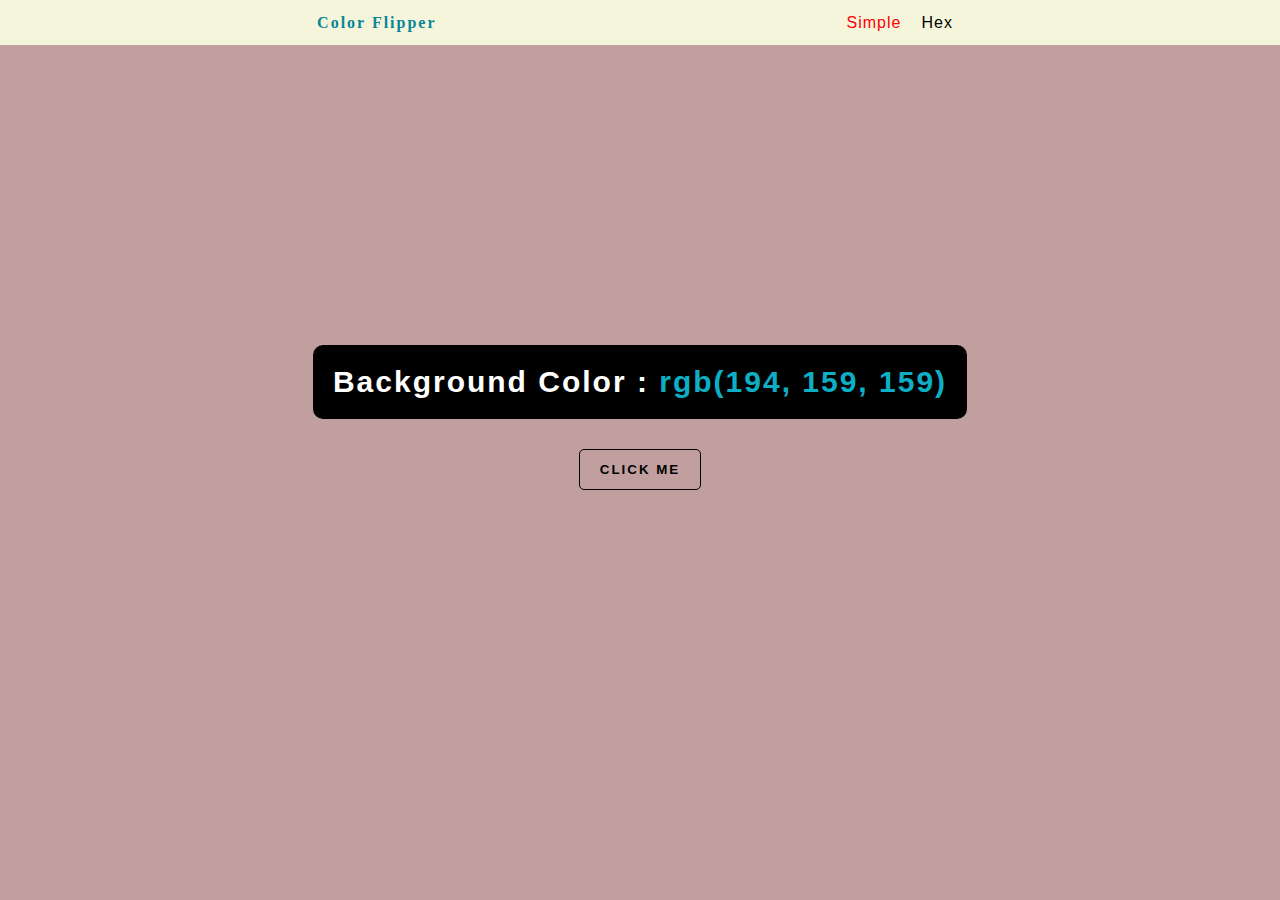
<file: ColorFlipper/index.html>
<!DOCTYPE html>
<html lang="en">
    <head>
        <meta charset="UTF-8" />
        <meta name="viewport" content="width=device-width, initial-scale=1.0" />
        <title>Color Flipper</title>
        <link rel="stylesheet" href="style.css" />
    </head>
    <body>
        <nav>
            <h4>Color Flipper</h4>
            <button id="simple">Simple</button>
            <button id="hex">Hex</>
        </nav>

        <div class="container">
            <h2>Background Color : <span>Value</span></h2>
            <button id="clickMe">CLICK ME</button>
        </div>

        <script src="app.js"></script>
    </body>
</html>
</file>
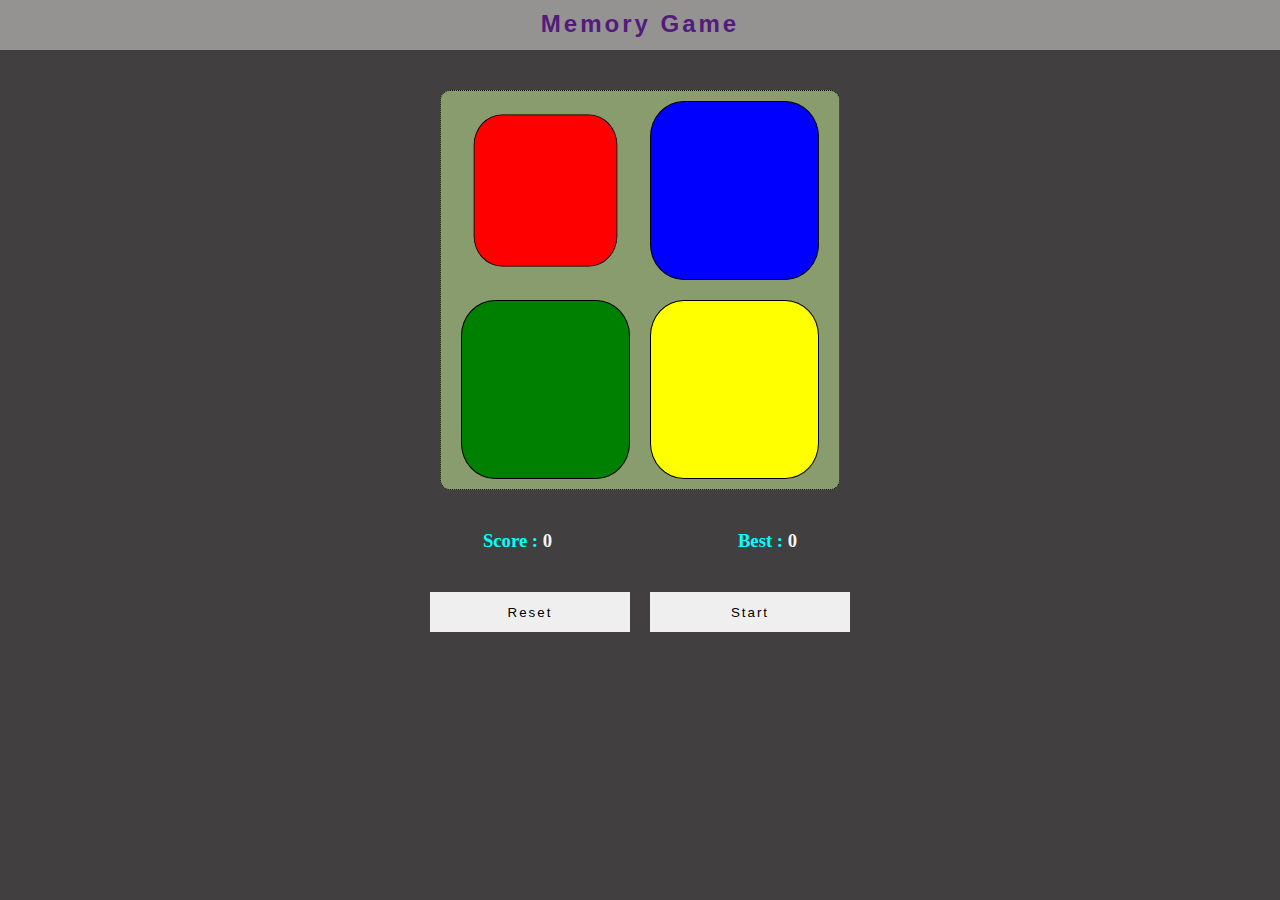
<file: MemoryGame/index.html>
<!DOCTYPE html>
<html lang="en">
    <head>
        <meta charset="UTF-8" />
        <meta name="viewport" content="width=device-width, initial-scale=1.0" />
        <title>Memory Game</title>
        <link rel="stylesheet" href="style.css" />
    </head>
    <body>
        <nav>
            <h2>Memory Game</h2>
        </nav>
        <div class="container">
            <div class="row">
                <div class="box" id="red"></div>
                <div class="box" id="blue"></div>
            </div>
            <div class="row">
                <div class="box" id="green"></div>
                <div class="box" id="yellow"></div>
            </div>
        </div>
        <div class="scoreContainer">
            <div class="scores">
                <h3 id="score">Score : <span id="scoreSpan">0</span></h3>
                <h3 id="best-score">
                    Best : <span id="bestScoreSpan">0</span>
                </h3>
            </div>
            <div class="actions">
                <div class="actionButtons">
                    <button id="reset">Reset</button>
                    <button id="start">Start</button>
                </div>
                <p id="message"></p>
                <!-- You loose, Game ends -->
            </div>
        </div>
        <script src="app.js"></script>
    </body>
</html>
</file>
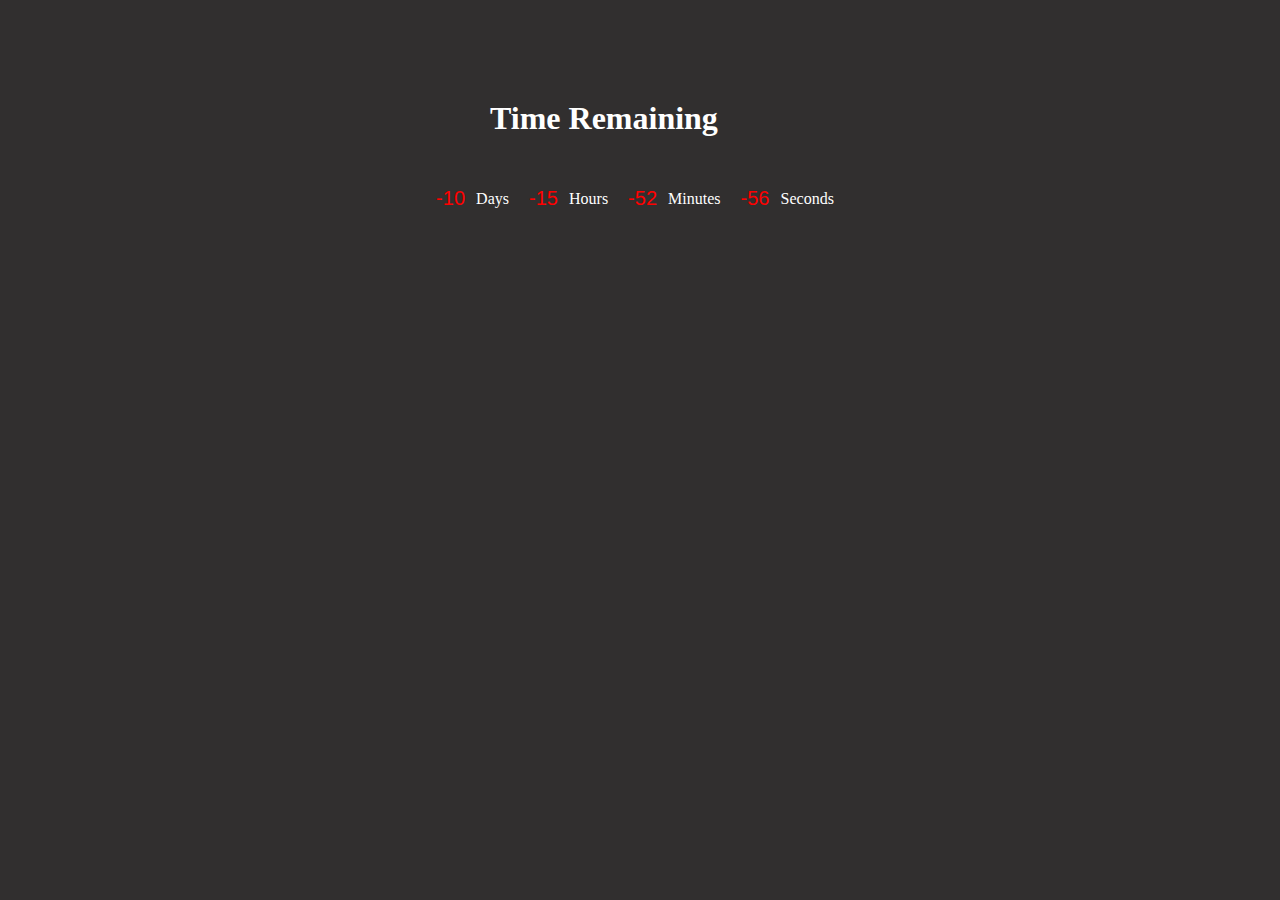
<file: TimerProject/index.html>
<!DOCTYPE html>
<html lang="en">
    <head>
        <meta charset="UTF-8" />
        <meta name="viewport" content="width=device-width, initial-scale=1.0" />
        <title>Time Remaining</title>
        <link rel="stylesheet" href="style.css" />
    </head>
    <body>
        <div class="container">
            <h1>Time Remaining</h1>
            <div class="timerContainer">
                <div class="day row">
                    <input type="text" name="" id="day" readonly />
                    <label for="day">Days</label>
                </div>
                <div class="hour row">
                    <input type="text" name="" id="hour" readonly />
                    <label for="day">Hours</label>
                </div>
                <div class="minute row">
                    <input type="text" name="" id="minute" readonly />
                    <label for="day">Minutes</label>
                </div>
                <div class="second row">
                    <input type="text" name="" id="second" readonly />
                    <label for="day">Seconds</label>
                </div>
            </div>
        </div>
        <script src="app.js"></script>
    </body>
</html>
</file>
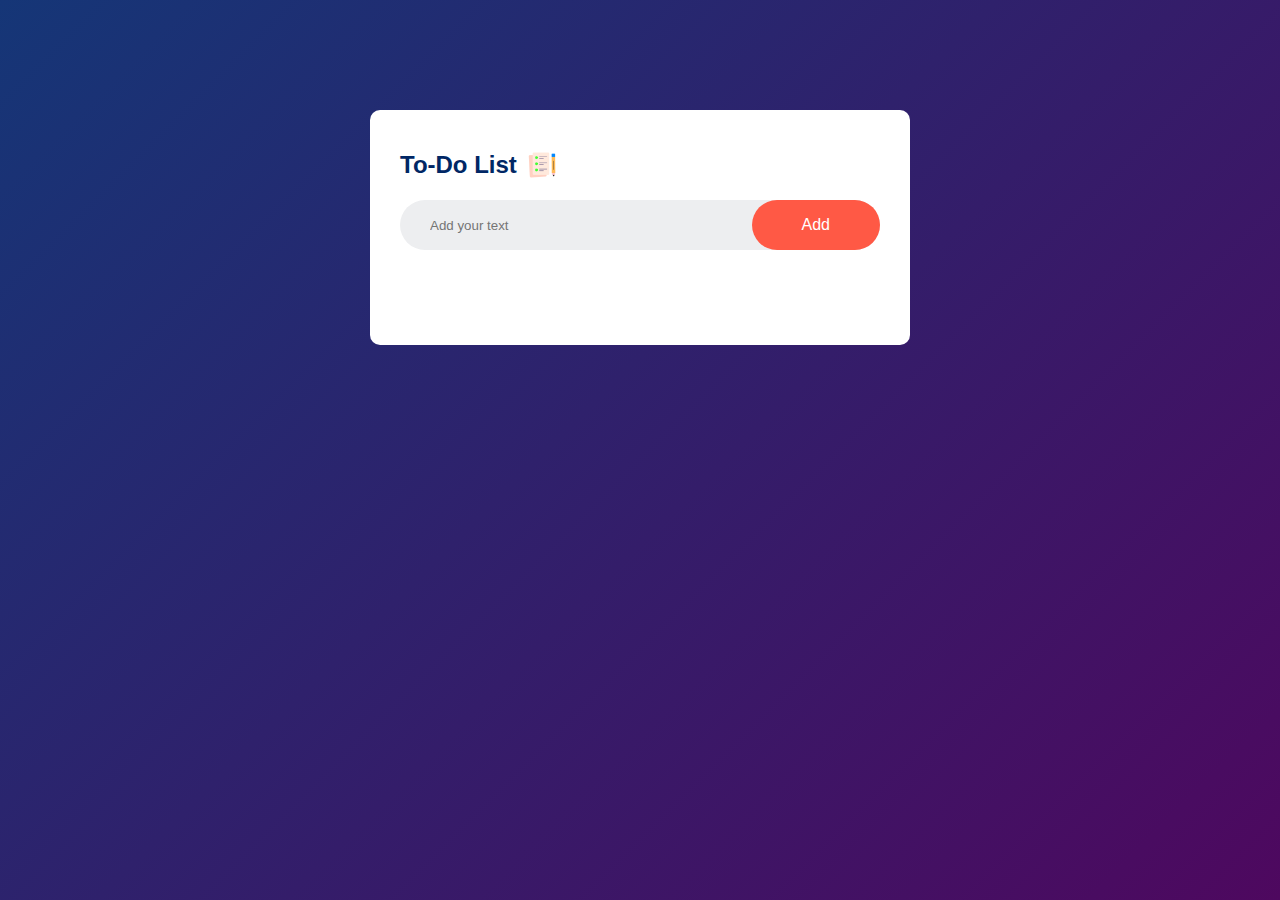
<file: TodoApp/index.html>
<!DOCTYPE html>
<html lang="en">
<head>
    <meta charset="UTF-8">
    <meta name="viewport" content="width=device-width, initial-scale=1.0">
    <title>Todo App</title>
    <link rel="stylesheet" href="style.css">
</head>
<body>
    <div class="container">
        <div class="todo-app">
            <h2>To-Do List<img src="images/icon.png" alt="Icon"></h2>
            <div class="row">
                <input type="text" id="input-box" placeholder="Add your text">
                <button>Add</button>
            </div>
            <ul id="list-container">
                <!-- <li class="checked">task1</li>
                <li>task2</li>
                <li>task3</li> -->
            </ul>
        </div>
    </div>


    <script src="app.js"></script>
</body>
</html>
</file>
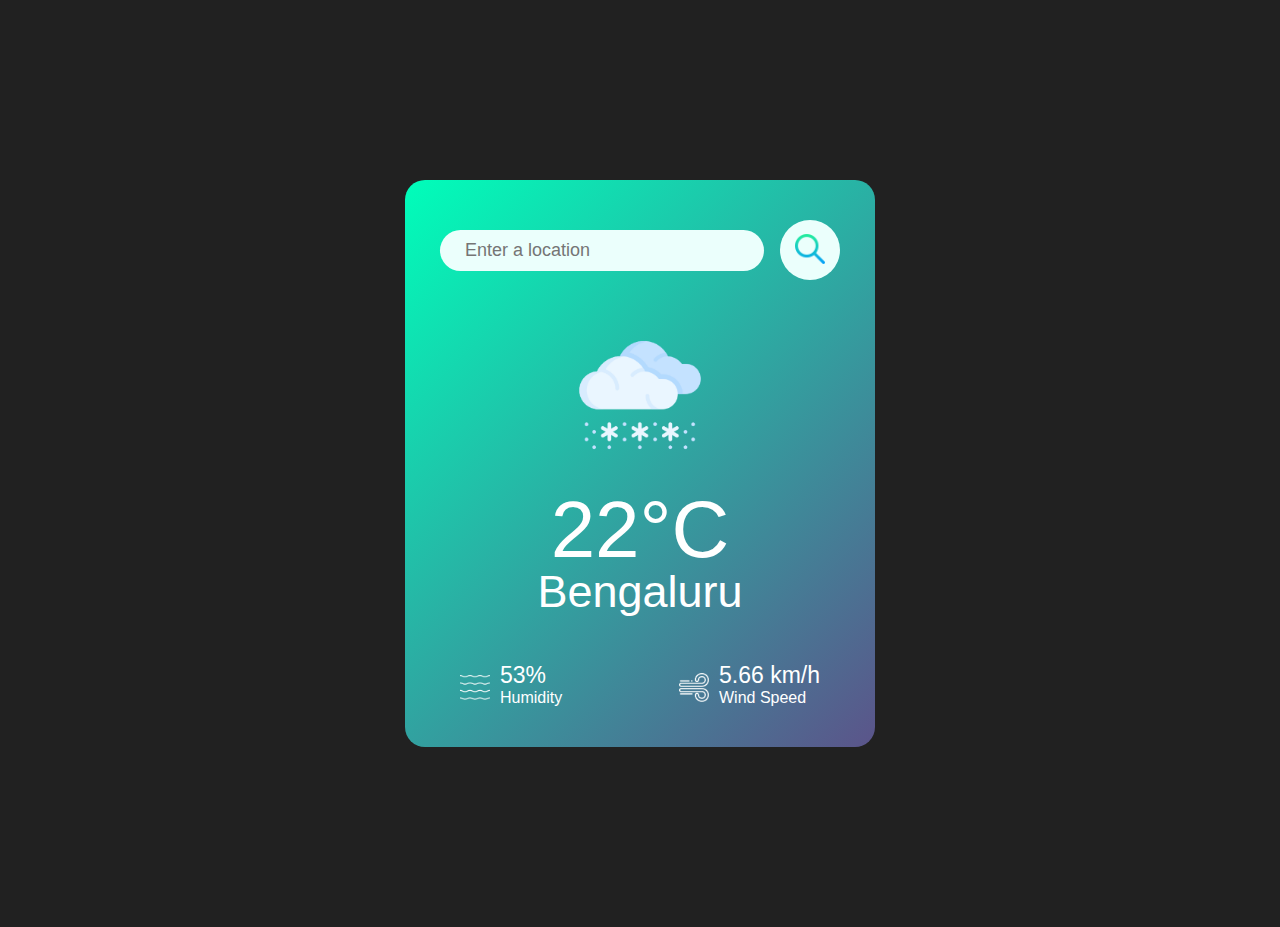
<file: WeatherApp/index.html>
<!DOCTYPE html>
<html lang="en">
    <head>
        <meta charset="UTF-8" />
        <meta name="viewport" content="width=device-width, initial-scale=1.0" />
        <title>Weather Forecast</title>
        <link rel="stylesheet" href="style.css" />
    </head>
    <body>
        <div class="container">
            <div class="formBox">
                <input
                    type="text"
                    class="inputLocation"
                    placeholder="Enter a location" />
                <button class="searchButton"><img src="resources/images/search.png" alt="Search" id="search"></button>
            </div>
            <div class="weather">
                <img src="./resources/images/snow.png" alt="WeatherStyle"  class="weatherImage"/>
                <h1><span class="temperature">22</span>°C</h1>
                <h2 class="city">Bengaluru</h2>
                <div class="weather-parameter">
                    <div class="col">
                        <img src="resources/images/humidity.png" alt="img1" />
                        <div >
                            <p class="humidity">53%</p>
                            <p>Humidity</p>
                        </div>
                    </div>
                    <div class="col">
                        <img src="resources/images/wind.png" alt="img2" />
                        <div >
                            <p class="wind-speed"> <span id="wind-speed"> 5.66</span> km/h</p>
                            <p>Wind Speed</p>
                        </div>
                    </div>
                </div>
            </div>
        </div>
        <script src="app.js">

        </script>
    </body>
</html>
</file>
<file: ColorFlipper/style.css>
* {
    margin: 0;
    padding: 0;
    box-sizing: border-box;
}

html,
body {
    height: 100%;
    width: 100%;
    background-color: red;
    
}

nav {
    width: 100%;
    height: 5vh;
    display: flex;
    justify-content: center;
    align-items: center;
    color: Black;
    background-color: beige;
}

h4 {
    margin-right: 400px;
    color: rgb(9, 134, 150);
    letter-spacing: 2px;
    font: 16px;
}

#hex, #simple {
    margin: 0px 10px;
    color: black;
    outline: none;
    border: none;
    font-size: 16px;
    cursor: pointer;
    background-color: inherit;
    letter-spacing: 1px;
    
}

.container {
    width: 800px;
    margin: 0 auto;
    display: flex;
    flex-direction: column;
    justify-content: space-between;
    align-items: center;
    margin-top: 300px;
    font: 20px sans-serif;
}

h2 {
    margin-bottom: 20px;
    background-color: black;
    color: white;
    padding: 20px;
    border-radius: 10px;
    letter-spacing: 2px;
}
span {
    color: rgb(13, 175, 197);
}

#clickMe {
    margin-top: 10px;
    padding: 12px 20px;
    font: 16px;
    letter-spacing: 2px;
    font-weight: 600;
    border-radius: 5px;
    border: 1px solid black;
    cursor: pointer;
    background-color: inherit;
}

#clickMe:hover {
    background-color: black;
    color: white;
}
</file>
<file: MemoryGame/style.css>
* {
    margin: 0;
    padding: 0;
    box-sizing: border-box;
}

html,
body {
    height: 100%;
    width: 100%;
    background-color: rgb(65, 63, 63);
}

.container {
    width: 400px;
    height: 400px;
    background-color: rgb(137, 156, 109);
    border: 1px dotted black;
    border-radius: 10px;
    margin: 40px auto;
    display: flex;
    flex-direction: column;
    /* transition: all 3s ease-in-out; */
}

nav{
    background-color: rgb(149, 146, 146);
    height: 50px;
    text-align: center;
    color: rgb(81, 28, 122);
    font: 700 16px sans-serif;
    padding-top: 10px;
    letter-spacing: 3px;
    transition: all 2s ease-in-out;
}

.box {
    /* padding: 0px 20px; */
    margin: 0 10px;
    border: 1px solid black;
    width: 50%;
    height: 100%;
    border-radius: 20%;
}

.row {
    display: flex;
    justify-content: center;
    width: 100%;
    height: 100%;
    padding: 10px;
    /* justify-content: space-between; */
}

#red {
    background-color: red;
}
#blue {
    background-color: blue;
}

#green {
    background-color: green;
}
#yellow {
    background-color: yellow;
}

.animate-box{
    scale: 0.85;
    transition: all 0.5s ease-in-out;
}

.scoreContainer {
    width: 500px;
    margin: 0 auto;
}

.scores {
    display: flex;
    justify-content: space-around;
    align-items: center;
}

.actions {
    margin: 30px;
    display: flex;
    flex-direction: column ;
    justify-content: center;
    align-items: center;
}

h3 {
    color: aqua;
}

span {
    color: whitesmoke;
}

.actionButtons{
    width: 100%;
    display: flex;
    justify-content: space-evenly;
    align-items: center;
}

button {
    margin: 10px;
    width: 50%;
    height: 40px;
    outline: none;
    border: none;
    font: 16px 400;
    letter-spacing: 2px;
    cursor: pointer;
}

button:hover{
    background-color: black;
    color: white;
}


#message {
    margin-top: 20px;
    color: rgb(72, 255, 0);
    padding: 20px;
    font: 16px 400;
    transition: all 0.6s ease-in-out;
}
</file>
<file: TimerProject/style.css>
* {
    margin: 0;
    padding: 0;
    box-sizing: border-box;
}
body{
    background: #312f2f;

}
.container {
    max-width: 300px;
    width: 80%;
    margin: 100px auto;
}

.timerContainer {
    display: flex;
    justify-content: center;
}

.timerContainer .row {
    display: flex;
    padding: 0 5px;
    justify-content: space-around;
    align-items: center;
}
h1{
    color: white;
    margin-bottom: 50px;
}
.timerContainer label{
    padding: 0 10px;
    color: white;
}

input{
    outline: none;
    border: none;
    color: red;
    background: transparent;
    font-size: 20px;
    max-width: 30px;
}
</file>
<file: TodoApp/style.css>
* {
    margin: 0;
    padding: 0;
    box-sizing: border-box;
    font-family: 'Poppins', sans-serif;
}

.container {
    width: 100%;
    min-height: 100vh;
    background: linear-gradient(135deg, #153677, #4e085f);
    padding: 10px;
}

.todo-app {
    width: 100%;
    max-width: 540px;
    background: #fff;
    margin: 100px auto 20px;
    padding: 40px 30px 70px;
    border-radius: 10px;
}

.todo-app h2 {
    color: #002765;
    display: flex;
    align-items: center;
    margin-bottom: 20px;
}

.todo-app h2 img {
    width: 30px;
    margin-left: 10px;
}

.row {
    display: flex;
    align-items: center;
    justify-content: space-between;
    background: #edeef0;
    border-radius: 30px;
    padding-left: 20px;
    margin-bottom: 25px;
}

input {
    flex: 1;
    border: none;
    outline: none;
    background: transparent;
    padding: 10px;
    font-weight: 14px;
}

button {
    border: none;
    outline: none;
    padding: 16px 50px;
    background: #ff5945;
    color: #fff;
    font-size: 16px;
    border-radius: 40px;
    cursor: pointer;
}

ul li {
    list-style: none;
    font-size: 17px;
    padding: 12px 8px 12px 50px;
    user-select: none;
    cursor: pointer;
    position: relative;
}

ul li::before {
    content: '';
    position: absolute;
    height: 28px;
    width: 28px;
    border-radius: 50%;
    background-image: url(images/unchecked.png);
    background-size: cover;
    background-position: center;
    top: 12px;
    left: 8px;
}

ul li.checked {
    color: #555;
    text-decoration: line-through;
}

ul li.checked::before {
    background-image: url(images/checked.png);
}

ul li span {
    position: absolute;
    right: 0;
    top: 5px;
    width: 40px;
    height: 40px;
    font-size: 22px;
    color: #555;
    line-height: 40px;
    text-align: center;
    border-radius: 50%;
}

ul li span:hover{
    background: #edeef0;
}
</file>
<file: WeatherApp/style.css>
* {
    margin: 0;
    padding: 0;
    box-sizing: border-box;
    font-family: 'Poppins', sans-serif;
}

body {
    background-color: #212121;
    /* height: 100vh; */
    /* padding-top: 22vh; */
}

.container {
    width: 90%;
    background: linear-gradient(135deg, #00feba, #5b548a);
    max-width: 470px;
    margin: 20vh auto;
    padding: 40px 35px;
    border-radius: 20px;
    text-align: center;
    color: #fff;
    /* display: flex;
    flex-direction: column;
    align-items: center;
    justify-content: space-between; */
}

.formBox {
    width: 100%;
    display: flex;
    align-items: center;
    justify-content: space-between;
}

.inputLocation {
    border: 0;
    outline: 0;
    background: #ebfffc;
    color: #555;
    padding: 10px 25px;
    border-radius: 30px;
    font-size: 18px;
    margin-right: 16px;
    flex: 1;
}

.searchButton {
    border: 0;
    outline: 0;
    background: #ebfffc;
    width: 60px;
    height: 60px;
    border-radius: 50%;
    cursor: pointer;
}

.searchButton img {
    height: 30px;
    width: 30px;
}

.weatherImage {
    width: 170px;
    margin-top: 30px;
}

.weather h1 {
    font-size: 80px;
    font-weight: 500;
}

.weather h2 {
    font-size: 45px;
    font-weight: 400;
    margin-top: -10px;
}

.weather-parameter {
    display: flex;
    align-items: center;
    justify-content: space-between;
    padding: 0 20px;
    margin-top: 50px;
}

.col {
    display: flex;
    align-items: center;
    text-align: left;
}

.col img {
    width: 30px;
    margin-right: 10px;
}

.humidity,
.wind-speed {
    font-size: 23px;
    margin-top: -6px;
}
</file>
